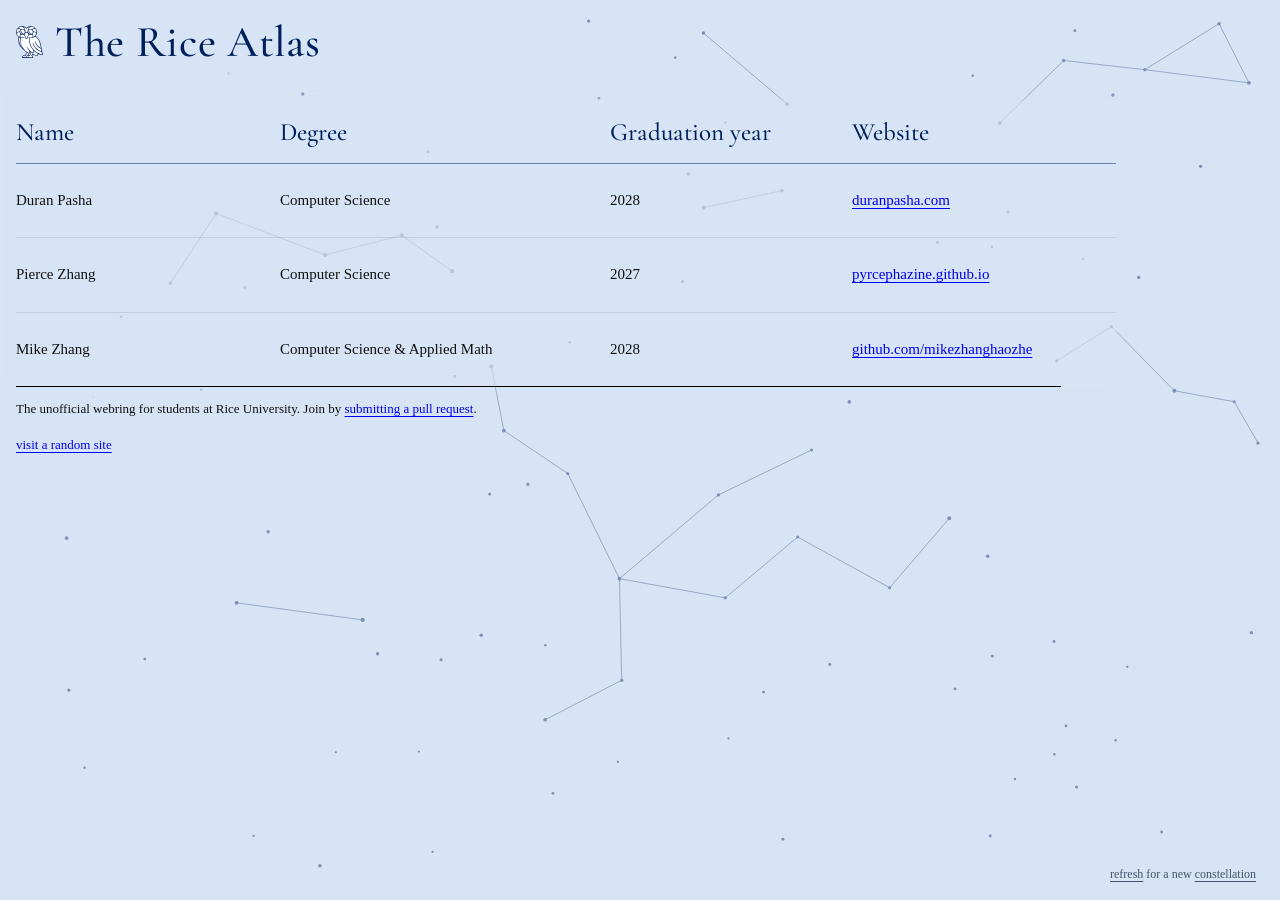
<file: index.html>
<!doctype html>
<html lang="en">
<head>
  <meta charset="utf-8">
  <meta name="viewport" content="width=device-width, initial-scale=1">
  <meta name="description" content="A webring for Rice University students.">
  <title>The Rice Atlas</title>
  <link rel="preconnect" href="https://fonts.googleapis.com">
  <link rel="preconnect" href="https://fonts.gstatic.com" crossorigin>
  <link href="https://fonts.googleapis.com/css2?family=Cormorant+Garamond:wght@500&family=Lato:wght@400;700&display=swap" rel="stylesheet">
  <link rel="stylesheet" href="styles.css">
  <script type="module" src="main.js"></script>
  <script type="module" src="theme.js"></script>
</head>
<body>
  <svg id="constellation" viewBox="0 0 1000 800" preserveAspectRatio="none" aria-hidden="true" focusable="false"></svg>
  <main class="directory-page">
    <header class="directory-heading">
      <img src="assets/owl-blue.svg" alt="" width="27" height="32">
      <h1>The Rice Atlas</h1>
    </header>
    <p id="members-status" role="status">Loading members…</p>
    <button id="retry-members" type="button" hidden>try again</button>
    <div class="member-directory">
      <table class="member-list" aria-label="Rice students">
        <thead><tr><th scope="col">Name</th><th scope="col">Degree</th><th scope="col">Graduation year</th><th scope="col">Website</th></tr></thead>
        <tbody id="members"></tbody>
      </table>
    </div>
    <footer>
      <p>The unofficial webring for students at Rice University. Join by <a href="https://github.com/DuranMo/riceatlas">submitting a pull request</a>.</p>
      <p><a href="nav.html?dir=random">visit a random site</a></p>
      <p class="constellation-refresh"><a href="./">refresh</a> for a new <a href="#night-mode" id="theme-toggle" aria-label="Toggle night mode">constellation</a></p>
    </footer>
    <noscript><p>Enable JavaScript to load the member list.</p></noscript>
  </main>
</body>
</html>
</file>
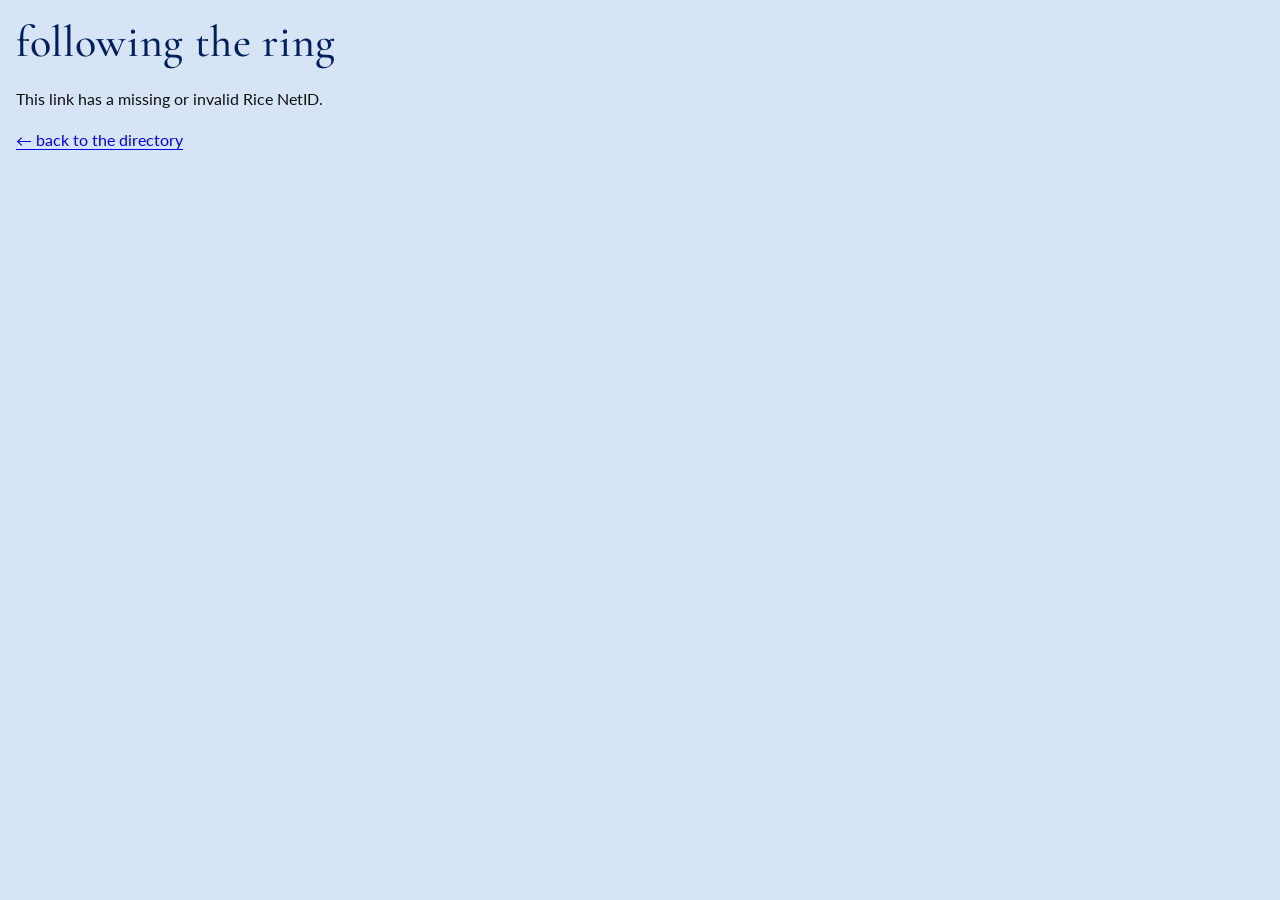
<file: nav.html>
<!doctype html>
<html lang="en">
<head>
  <meta charset="utf-8">
  <meta name="viewport" content="width=device-width, initial-scale=1">
  <meta name="robots" content="noindex">
  <title>Following the ring · The Rice Atlas</title>
  <link rel="preconnect" href="https://fonts.googleapis.com">
  <link rel="preconnect" href="https://fonts.gstatic.com" crossorigin>
  <link href="https://fonts.googleapis.com/css2?family=Cormorant+Garamond:wght@500&family=Lato:wght@400;700&display=swap" rel="stylesheet">
  <link rel="stylesheet" href="styles.css">
  <script type="module" src="nav.js"></script>
</head>
<body>
  <main class="navigation-page">
    <h1>following the ring</h1>
    <p id="nav-status" role="status">Finding your neighbor…</p>
    <p><a id="destination" hidden>Continue to the next website ↗</a></p>
    <button id="retry-navigation" type="button" hidden>try again</button>
    <p><a href="./">← back to the directory</a></p>
    <noscript><p>Enable JavaScript to follow the ring, or return to the homepage for joining information.</p></noscript>
  </main>
</body>
</html>
</file>
<file: styles.css>
:root {
  color-scheme: light;
  --background: #d6e4f5;
  --text: #111111;
  --link: #0000ee;
  --heading: #00205b;
  --muted: #111111;
  --serif: "Cormorant Garamond", Georgia, serif;
  --sans: "Lato", "Segoe UI", Arial, sans-serif;
  --directory-width: 1100px;
  --table-fill: rgb(214 228 245 / 65%);
  --table-glow: rgb(214 228 245 / 40%);
  --header-rule: #00205b80;
  --row-rule: #00205b1a;
  --footer-rule: #000;
  --control-text: #43556d;
  --stars: #00205b;
}
:root[data-theme="night"] {
  color-scheme: dark;
  --background: #08182f;
  --text: #edf2fa;
  --link: #a5caff;
  --heading: #f4f7ff;
  --muted: #d4dff0;
  --table-fill: rgb(8 24 47 / 65%);
  --table-glow: rgb(8 24 47 / 40%);
  --header-rule: #e3ecff80;
  --row-rule: #e3ecff26;
  --footer-rule: #d4dff0;
  --control-text: #b8c9e0;
  --stars: #fff;
}
:root[data-theme="night"] #constellation { opacity: .85; }
* { box-sizing: border-box; }
[hidden] { display: none !important; }
body {
  margin: 0;
  background: var(--background);
  color: var(--text);
  font-family: var(--sans);
  font-size: 16px;
  line-height: 1.7;
}
main { position: relative; width: 580px; max-width: calc(100% - 32px); margin: 16px; }
#constellation {
  position: fixed;
  inset: 0;
  width: 100%;
  height: 100%;
  pointer-events: none;
  color: var(--stars);
  opacity: .42;
}
#constellation line { stroke: currentColor; stroke-width: .7; fill: none; }
#constellation circle { fill: currentColor; }
h1 { font-family: var(--serif); color: var(--heading); font-weight: 500; line-height: 1.2; font-size: 44px; margin: 0 0 16px; letter-spacing: .015em; }
p { margin: 0 0 14px; }
a { color: var(--link); text-underline-offset: 3px; }
a:hover { text-decoration-thickness: 2px; }
:focus-visible { outline: 2px solid var(--text); outline-offset: 4px; }
footer { font-family: Georgia, "Times New Roman", serif; font-size: 13px; color: var(--muted); }
.directory-heading { display: flex; align-items: center; gap: 12px; width: fit-content; margin-bottom: 32px; background: var(--background); box-shadow: 0 0 18px 12px var(--background); }
.directory-heading img { flex: none; object-fit: contain; }
.directory-heading h1 { margin: 0; }
.directory-page { width: var(--directory-width); }
.member-directory { overflow-x: auto; background: var(--table-fill); box-shadow: 0 0 10px 3px var(--table-glow); }
.member-list { width: 100%; min-width: 720px; border-collapse: collapse; font-family: Georgia, "Times New Roman", serif; font-size: 15px; text-align: left; }
.member-list th { font-family: var(--serif); font-size: 25px; line-height: 1.2; color: var(--heading); font-weight: 500; border-bottom: 1px solid var(--header-rule); }
.member-list th, .member-list td { padding: 16px 32px 16px 0; vertical-align: middle; }
.member-list td { padding-top: 24px; padding-bottom: 24px; border-bottom: 1px solid var(--row-rule); overflow-wrap: anywhere; }
.member-list tbody tr:last-child td { border-bottom: 0; }
.member-list td:nth-child(3) { font-variant-numeric: lining-nums tabular-nums; }
.member-list th:first-child { width: 24%; }
.member-list th:nth-child(2) { width: 30%; }
.member-list th:nth-child(3) { width: 22%; }
.member-list th:last-child, .member-list td:last-child { padding-right: 0; }
.member-list th { white-space: nowrap; }
button { font: inherit; padding: 8px 14px; border: 1px solid #bac8da; border-radius: 3px; color: var(--link); background: #e1e8f2; cursor: pointer; font-size: 13px; }
button:hover { background: #d5e0ef; }
footer { margin-top: 0; padding-top: 12px; position: relative; }
footer > p:not(.constellation-refresh) { width: fit-content; background: var(--background); box-shadow: 0 0 14px 8px var(--background); }
footer::before { content: ""; position: absolute; top: 0; left: 0; width: 95%; border-top: 1px solid var(--footer-rule); }
.constellation-refresh { position: fixed; right: 16px; bottom: 12px; margin: 0; padding: 4px 8px; background: var(--background); font-size: 12px; color: var(--control-text); }
.constellation-refresh a { color: inherit; }
.directory-page #members-status:empty { display: none; }
@media (max-width: 600px) {
  main { margin: 12px; max-width: calc(100% - 24px); }
  h1 { font-size: 34px; }
}
</file>
